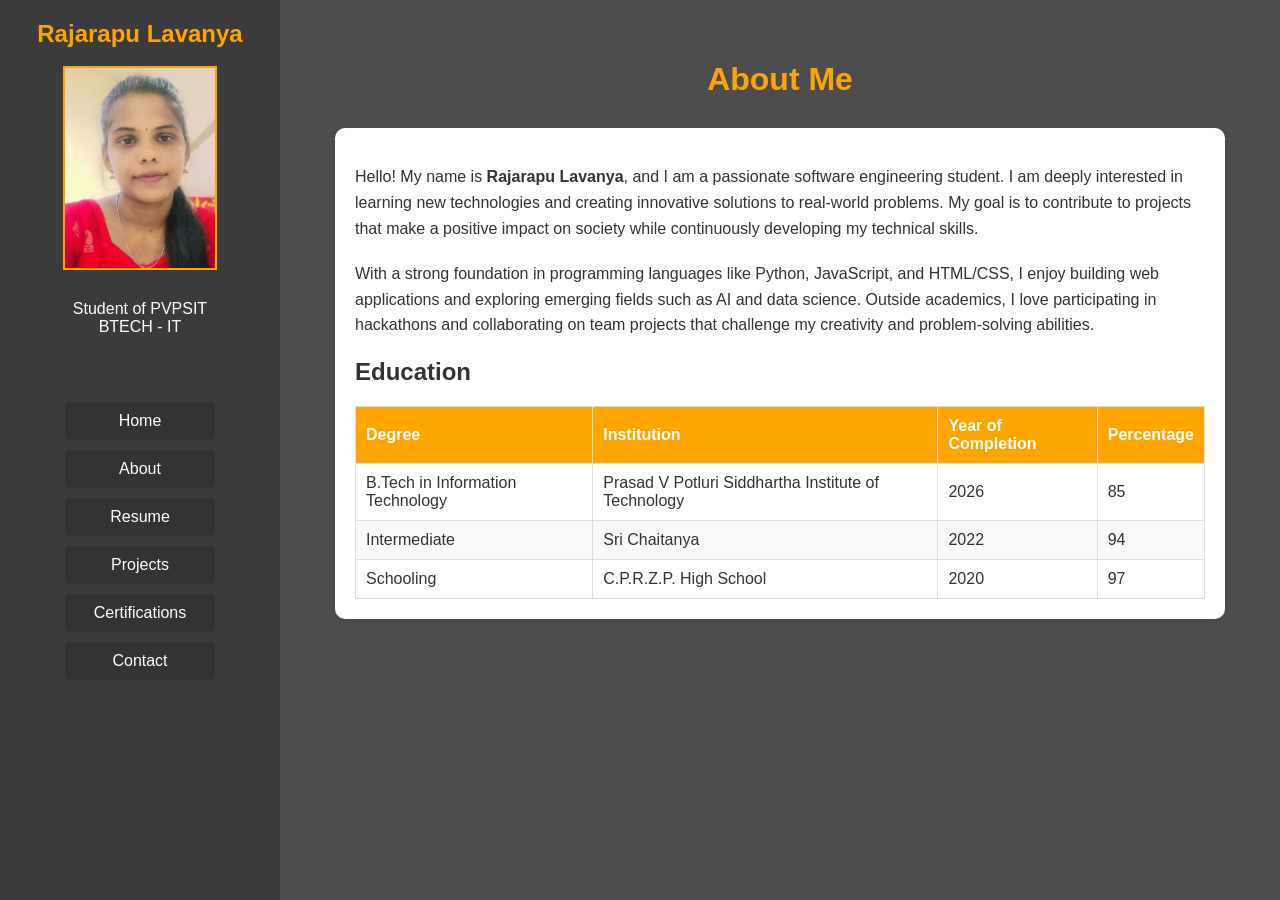
<file: index.html>
<!DOCTYPE html>
<html lang="en">
<head>
    <meta charset="UTF-8">
    <meta name="viewport" content="width=device-width, initial-scale=1.0">
    <title>Vertical Frames - 30% and 70%</title>
    <link rel="stylesheet" href="./styles/styles.css">
</head>
<body>
    <div class="container">
        <!-- Left Frame (30%) -->
        <div class="frame left-frame">
            <!-- Add Name and Image -->
            <div class="profile">
                <h2>Rajarapu Lavanya</h2><br>
                <img src="./images/lavanya.jpg" alt="Profile Picture">
                <p>Student of PVPSIT<br>BTECH - IT</p>
            </div>

            <!-- Navigation Links -->
            <nav class="navigation">
                <ul>
                    <li><a href="#home" onclick="loadContent('home.html')">Home</a></li>
                    <li><a href="#about" onclick="loadContent('about.html')">About</a></li>
                    <li><a href="#resume" onclick="loadContent('resume.html')">Resume</a></li>
                    <li><a href="#projects" onclick="loadContent('projects.html')">Projects</a></li>
                    <li><a href="#certifications" onclick="loadContent('certifications.html')">Certifications</a></li>
                    <li><a href="#contact" onclick="loadContent('contact.html')">Contact</a></li>
                </ul>
            </nav>
        </div>

        <!-- Right Frame (70%) -->
        <div class="frame right-frame">
            <iframe id="contentFrame" src="about.html" frameborder="0" style="width: 100%; height: 100%;"></iframe>
        </div>
    </div>

    <script>
        function loadContent(page) {
            document.getElementById('contentFrame').src = page;
        }
    </script>
</body>
</html>
</file>
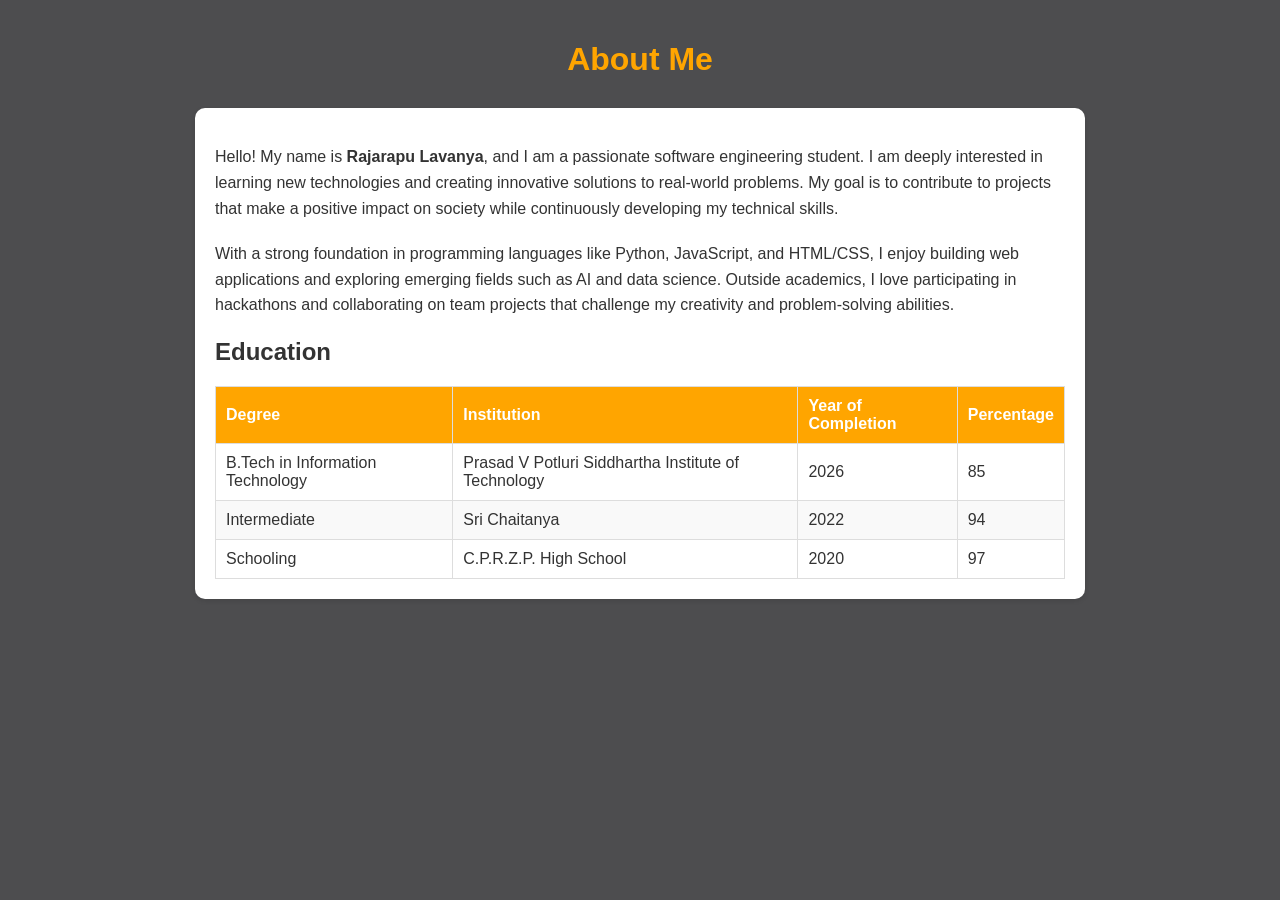
<file: about.html>
<!DOCTYPE html>
<html lang="en">
<head>
    <meta charset="UTF-8">
    <meta name="viewport" content="width=device-width, initial-scale=1.0">
    <title>About Me</title>
    <style>
        body {
            margin: 0;
            font-family: Arial, sans-serif;
            background-color: #4D4D4F;
            color: #333;
            padding: 20px;
        }

        h1 {
            color: orange;
            text-align: center;
        }

        .content {
            max-width: 850px;
            margin: 30px auto;
            background: #fff;
            padding: 20px;
            border-radius:10px;
            box-shadow: 0 2px 5px rgba(0, 0, 0, 0.1);
        }

        .content p {
            line-height: 1.6;
            margin-bottom: 20px;
        }

        table {
            width: 100%;
            border-collapse: collapse;
            margin-top: 20px;
        }

        table, th, td {
            border: 1px solid #ddd;
        }

        th, td {
            padding: 10px;
            text-align: left;
        }

        th {
            background-color: orange;
            color: #fff;
        }

        tr:nth-child(even) {
            background-color: #f9f9f9;
        }
    </style>
</head>
<body>
    <h1>About Me</h1>
    <div class="content">
        <!-- Introduction Paragraphs -->
        <p>
            Hello! My name is <strong>Rajarapu Lavanya</strong>, and I am a passionate software engineering student. I am deeply interested in learning new technologies and creating innovative solutions to real-world problems. My goal is to contribute to projects that make a positive impact on society while continuously developing my technical skills.
        </p>
        <p>
            With a strong foundation in programming languages like Python, JavaScript, and HTML/CSS, I enjoy building web applications and exploring emerging fields such as AI and data science. Outside academics, I love participating in hackathons and collaborating on team projects that challenge my creativity and problem-solving abilities.
        </p>

        <!-- Education Table -->
        <h2>Education</h2>
        <table>
            <thead>
                <tr>
                    <th>Degree</th>
                    <th>Institution</th>
                    <th>Year of Completion</th>
                    <th>Percentage</th>

                </tr>
            </thead>
            <tbody>
                <tr>
                    <td>B.Tech in Information Technology</td>
                    <td>Prasad V Potluri Siddhartha Institute of Technology</td>
                    <td>2026</td>
                    <td>85</td>
                </tr>
                <tr>
                    <td>Intermediate</td>
                    <td>Sri Chaitanya</td>
                    <td>2022</td>
                    <td>94</td>
                </tr>
                <tr>
                    <td>Schooling</td>
                    <td>C.P.R.Z.P. High School</td>
                    <td>2020</td>
                    <td>97</td>
                </tr>
            </tbody>
        </table>
    </div>
</body>
</html>
</file>
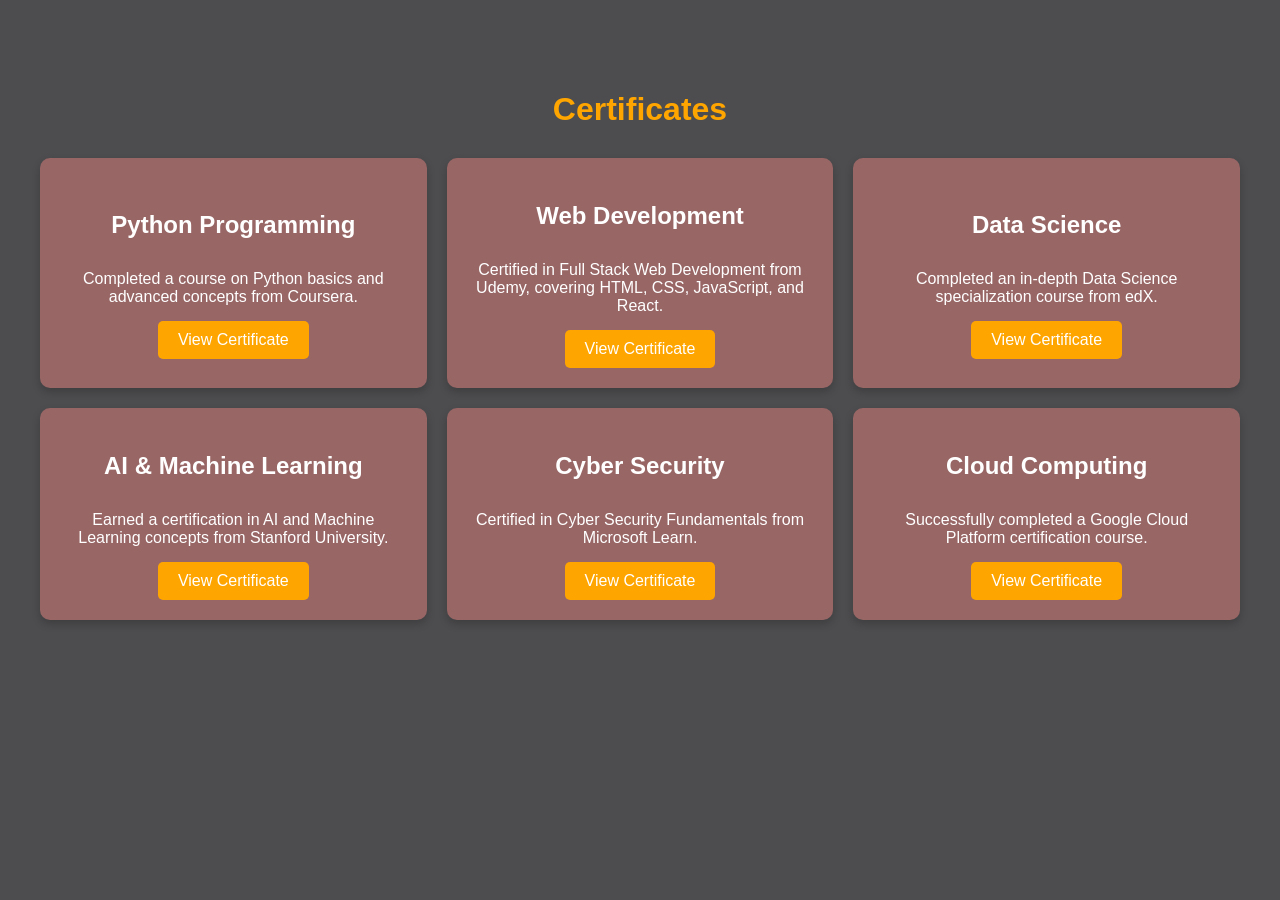
<file: certifications.html>
<!DOCTYPE html>
<html lang="en">
<head>
    <meta charset="UTF-8">
    <meta name="viewport" content="width=device-width, initial-scale=1.0">
    <title>Certificates</title>
    <style>
        body {
            font-family: 'Poppins', sans-serif;
            margin: 0;
            padding: 0;
            background-color: #4D4D4F;
            color: #333;
        }

        .container {
            max-width: 1200px;
            margin: 50px auto;
            padding: 20px;
        }

        h1 {
            text-align: center;
            color: orange;
            margin-bottom: 30px;
        }

        .certificates-grid {
            display: grid;
            grid-template-columns: repeat(3, 1fr); /* 3 certificates per row */
            gap: 20px;
        }

        .certificate-box {
            background-color: #996666;
            color: #fff;
            padding: 20px;
            border-radius: 10px;
            display: flex;
            flex-direction: column;
            justify-content: center;
            align-items: center;
            text-align: center;
            box-shadow: 0 4px 8px rgba(0, 0, 0, 0.2);
            transition: transform 0.3s ease, background-color 0.3s ease;
        }

        .certificate-box:hover {
            transform: translateY(-5px);
            background-color: #8c7373;
        }

        .certificate-box h3 {
            margin-bottom: 15px;
            font-size: 1.5em;
        }

        .certificate-box p {
            font-size: 1em;
            margin-bottom: 15px;
        }

        .certificate-box a {
            text-decoration: none;
            padding: 10px 20px;
            background-color: orange;
            color: #fff;
            border-radius: 5px;
            transition: background-color 0.3s;
        }

        .certificate-box a:hover {
            background-color: #d67d00;
        }

        /* Responsive Design */
        @media (max-width: 900px) {
            .certificates-grid {
                grid-template-columns: repeat(2, 1fr); /* 2 certificates per row on smaller screens */
            }
        }

        @media (max-width: 600px) {
            .certificates-grid {
                grid-template-columns: 1fr; /* 1 certificate per row on very small screens */
            }
        }
    </style>
</head>
<body>
    <div class="container">
        <h1>Certificates</h1>
        <div class="certificates-grid">
            <!-- Certificate 1 -->
            <div class="certificate-box">
                <h3>Python Programming</h3>
                <p>Completed a course on Python basics and advanced concepts from Coursera.</p>
                <a href="python.jpg" target="_blank">View Certificate</a>
            </div>
            <!-- Certificate 2 -->
            <div class="certificate-box">
                <h3>Web Development</h3>
                <p>Certified in Full Stack Web Development from Udemy, covering HTML, CSS, JavaScript, and React.</p>
                <a href="cpp.jpg" target="_blank">View Certificate</a>
            </div>
            <!-- Certificate 3 -->
            <div class="certificate-box">
                <h3>Data Science</h3>
                <p>Completed an in-depth Data Science specialization course from edX.</p>
                <a href="cprogramming.jpg" target="_blank">View Certificate</a>
            </div>
            <!-- Certificate 4 -->
            <div class="certificate-box">
                <h3>AI & Machine Learning</h3>
                <p>Earned a certification in AI and Machine Learning concepts from Stanford University.</p>
                <a href="java.jpg" target="_blank">View Certificate</a>
            </div>
            <!-- Certificate 5 -->
            <div class="certificate-box">
                <h3>Cyber Security</h3>
                <p>Certified in Cyber Security Fundamentals from Microsoft Learn.</p>
                <a href="softskills.jpg" target="_blank">View Certificate</a>
            </div>
            <!-- Certificate 6 -->
            <div class="certificate-box">
                <h3>Cloud Computing</h3>
                <p>Successfully completed a Google Cloud Platform certification course.</p>
                <a href="cloud.jpg" target="_blank">View Certificate</a>
            </div>
        </div>
    </div>
</body>
</html>
</file>
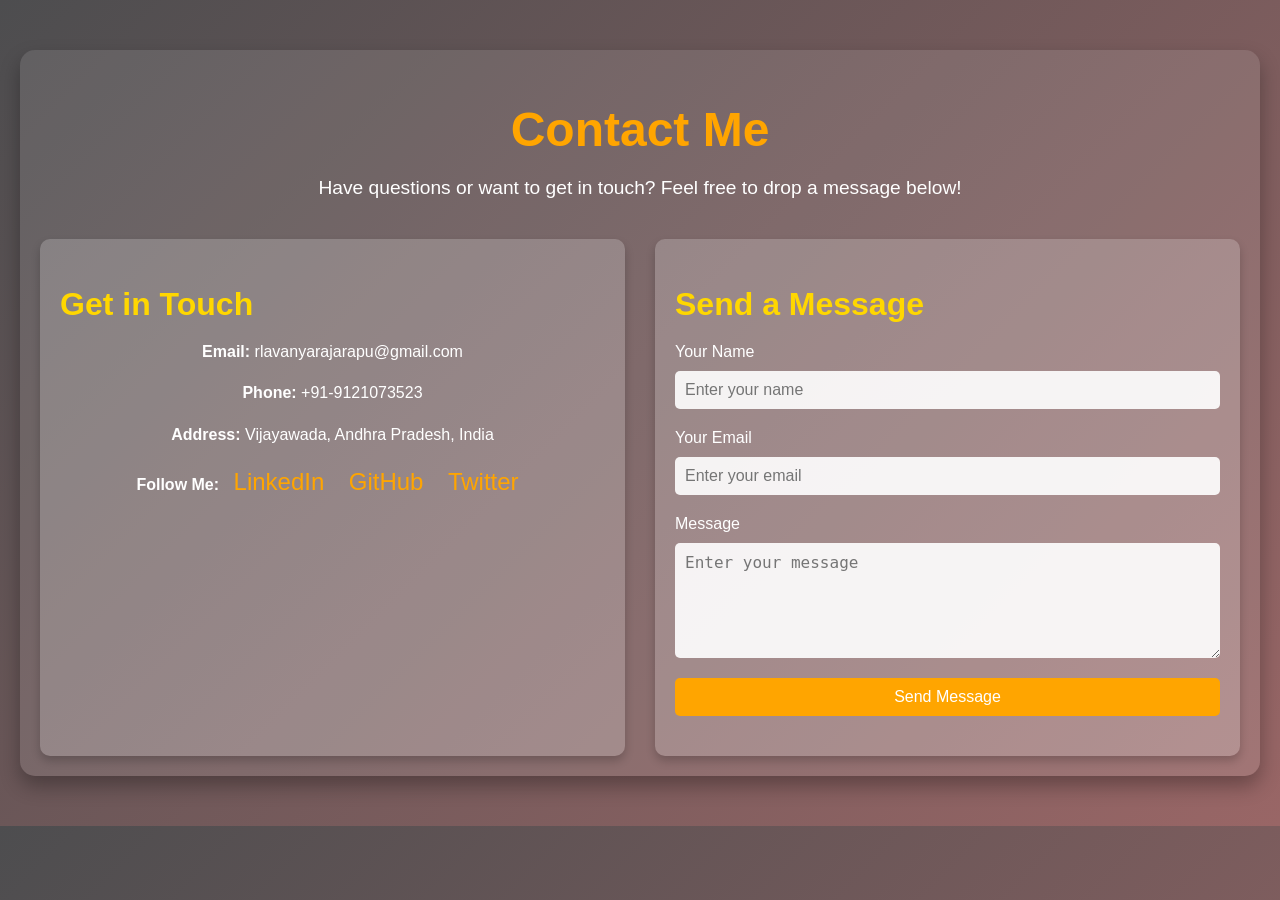
<file: contact.html>
<!DOCTYPE html>
<html lang="en">
<head>
    <meta charset="UTF-8">
    <meta name="viewport" content="width=device-width, initial-scale=1.0">
    <title>Contact</title>
    <style>
        body {
            font-family: 'Poppins', sans-serif;
            margin: 0;
            padding: 0;
            background: linear-gradient(135deg, #4D4D4F, #996666);
            color: #fff;
        }

        .container {
            max-width: 1200px;
            margin: 50px auto;
            padding: 20px;
            background: rgba(255, 255, 255, 0.1);
            border-radius: 15px;
            box-shadow: 0 10px 20px rgba(0, 0, 0, 0.3);
        }

        h1 {
            text-align: center;
            margin-bottom: 20px;
            font-size: 3rem;
            color: orange;
        }

        p {
            text-align: center;
            margin-bottom: 40px;
            font-size: 1.2rem;
        }

        .contact-grid {
            display: flex;
            flex-wrap: wrap;
            gap: 30px;
            justify-content: center;
        }

        .contact-info, .contact-form {
            flex: 1;
            min-width: 300px;
            padding: 20px;
            background: rgba(255, 255, 255, 0.2);
            border-radius: 10px;
            box-shadow: 0 5px 10px rgba(0, 0, 0, 0.2);
        }

        .contact-info h2 {
            color: #FFD700;
            font-size: 2rem;
            margin-bottom: 15px;
        }

        .contact-info p {
            font-size: 1rem;
            line-height: 1.6;
            margin-bottom: 15px;
        }

        .contact-info .social-links a {
            text-decoration: none;
            margin: 0 10px;
            color: orange;
            font-size: 1.5rem;
            transition: color 0.3s;
        }

        .contact-info .social-links a:hover {
            color: #FFD700;
        }

        .contact-form h2 {
            color: #FFD700;
            font-size: 2rem;
            margin-bottom: 20px;
        }

        .contact-form form {
            display: flex;
            flex-direction: column;
        }

        .contact-form label {
            margin-bottom: 10px;
            font-size: 1rem;
        }

        .contact-form input,
        .contact-form textarea,
        .contact-form button {
            margin-bottom: 20px;
            padding: 10px;
            font-size: 1rem;
            border: none;
            border-radius: 5px;
        }

        .contact-form input,
        .contact-form textarea {
            background: rgba(255, 255, 255, 0.9);
            color: #333;
        }

        .contact-form button {
            background: orange;
            color: #fff;
            cursor: pointer;
            transition: background-color 0.3s;
        }

        .contact-form button:hover {
            background: #d67d00;
        }

        /* Responsive Design */
        @media (max-width: 768px) {
            .contact-grid {
                flex-direction: column;
            }
        }
    </style>
</head>
<body>
    <div class="container">
        <h1>Contact Me</h1>
        <p>Have questions or want to get in touch? Feel free to drop a message below!</p>
        <div class="contact-grid">
            <!-- Contact Info Section -->
            <div class="contact-info">
                <h2>Get in Touch</h2>
                <p><strong>Email:</strong> rlavanyarajarapu@gmail.com</p>
                <p><strong>Phone:</strong> +91-9121073523</p>
                <p><strong>Address:</strong> Vijayawada, Andhra Pradesh, India</p>
                <p class="social-links">
                    <strong>Follow Me:</strong>
                    <a href="https://www.linkedin.com/in/r-lavanya-b7195a313/" target="_blank">LinkedIn</a>
                    <a href="https://github.com" target="_blank">GitHub</a>
                    <a href="https://twitter.com" target="_blank">Twitter</a>
                </p>
            </div>

            <!-- Contact Form Section -->
            <div class="contact-form">
                <h2>Send a Message</h2>
                <form action="#" method="POST">
                    <label for="name">Your Name</label>
                    <input type="text" id="name" name="name" placeholder="Enter your name" required>

                    <label for="email">Your Email</label>
                    <input type="email" id="email" name="email" placeholder="Enter your email" required>

                    <label for="message">Message</label>
                    <textarea id="message" name="message" rows="5" placeholder="Enter your message" required></textarea>

                    <button type="submit">Send Message</button>
                </form>
            </div>
        </div>
    </div>
</body>
</html>
</file>
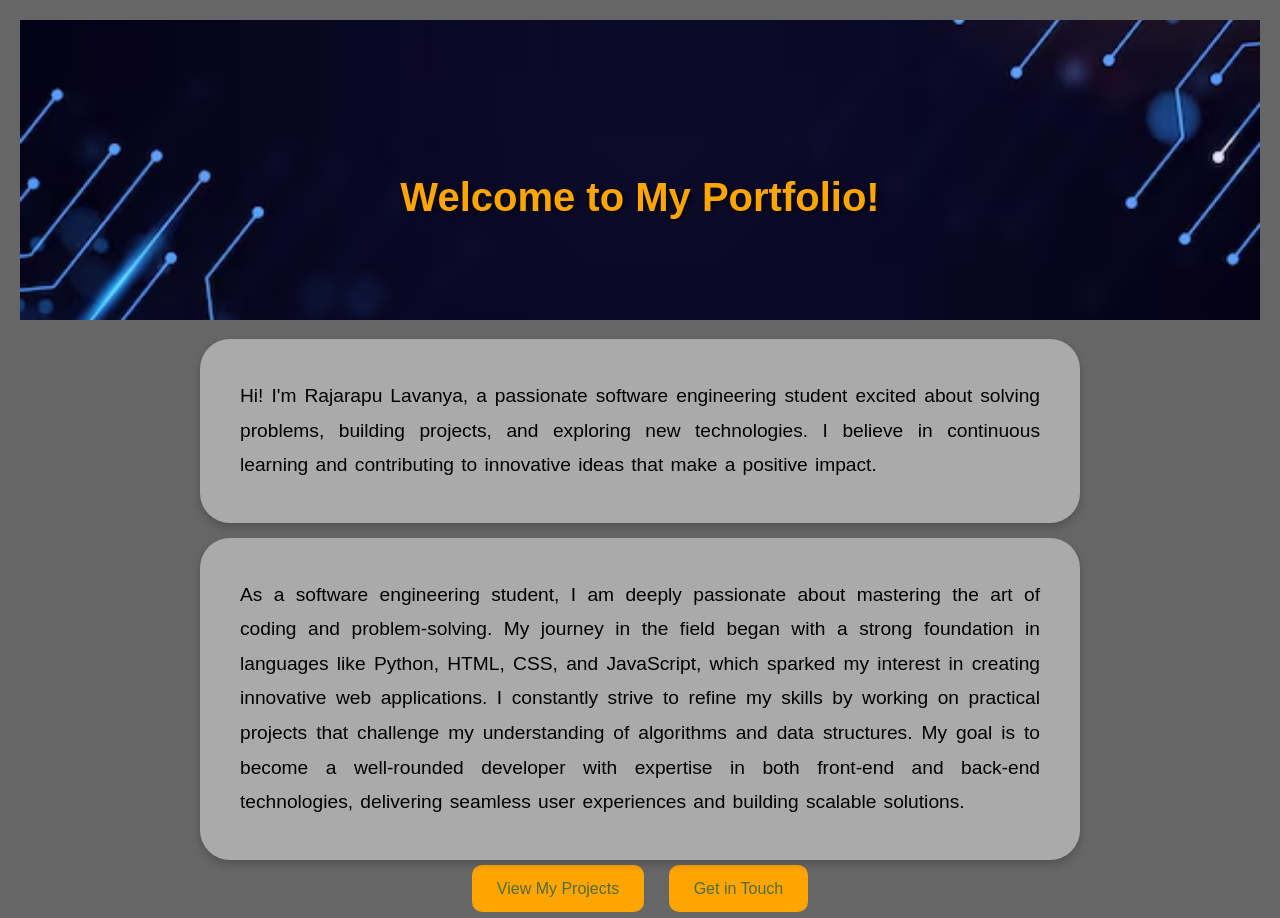
<file: home.html>
<!DOCTYPE html>
<html lang="en">
<head>
    <meta charset="UTF-8">
    <meta name="viewport" content="width=device-width, initial-scale=1.0">
    <title>Home Content</title>
    <style>
        body {
            margin: 0;
            padding: 0;
            font-family: 'Arial', sans-serif;
            background-color: #666666;
            color: #AAA;
        }

        .content-container {
            padding: 20px;
        }

        .welcome-section {
            position: relative;
            text-align: center;
        }

        .header-image {
            width: 100%;
            height: 300px;
            object-fit: cover;
        }

        .heading-overlay {
            position: absolute;
            top: 50%;            /* Position in the middle */
            left: 50%;
            transform: translate(-50%, -650%); /* Center it */
            font-size: 2.5rem;   /* Adjust font size */
                   /* Set text color */
            font-weight: bold;
            color: orange;        /* Set text color */
              /* Make text bold */
            text-shadow: 2px 2px 5px rgba(0, 0, 0, 0.7); /* Optional shadow for better readability */
        }

        .welcome-box {
            background-color: #AAA;
            color: orange;
            margin: 15px auto;
            padding: 40px;
            border-radius: 30px;
            box-shadow: 0 4px 8px rgba(0, 0, 0, 0.2);
            max-width: 800px;
        }

        .welcome-box p {
            font-size: 1.2rem;
            margin: 0;
            text-align: justify;
            color: black;
            font-weight: normal; /* Remove bold effect */
            word-spacing: 0.1em; /* Increase space between words */
            line-height: 1.8; /* Increase space between rows (lines) */
        }


        .button-container {
            text-align: center;
            margin-top: 20px;
        }

        .button-container a {
            text-decoration: none;
            background-color: orange;
            color: #556B2F;
            padding: 15px 25px;
            border-radius: 10px;
            font-size: 1rem;
            margin: 10px;
            transition: background-color 0.3s ease;
        }

        .button-container a:hover {
            background-color: #d67d00;
        }
    </style>
</head>
<body>
    <div class="content-container">
        <!-- Welcome Section -->
        <div class="welcome-section">
            <img src="image1.jpg" alt="Header Image" class="header-image">
            <h1 class="heading-overlay">Welcome to My Portfolio!</h1>
            <div class="welcome-box">
                <p>
                    Hi! I'm Rajarapu Lavanya, a passionate software engineering student excited about solving problems, 
                    building projects, and exploring new technologies. 
                    I believe in continuous learning and contributing to innovative ideas that make a positive impact.
                </p>
            </div>
            <div class="welcome-box">
                <p>
                    As a software engineering student, I am deeply passionate about mastering the art of coding and problem-solving. My journey in the field began with a strong foundation in languages like Python, HTML, CSS, and JavaScript, which sparked my interest in creating innovative web applications. I constantly strive to refine my skills by working on practical projects that challenge my understanding of algorithms and data structures. My goal is to become a well-rounded developer with expertise in both front-end and back-end technologies, delivering seamless user experiences and building scalable solutions.
                </p>
            </div>
        </div>

       

        <!-- Action Buttons -->
        <div class="button-container">
            <a href="projects.html" target="_parent">View My Projects</a>
            <a href="contact.html" target="_parent">Get in Touch</a>
        </div>
    </div>
</body>
</html>
</file>
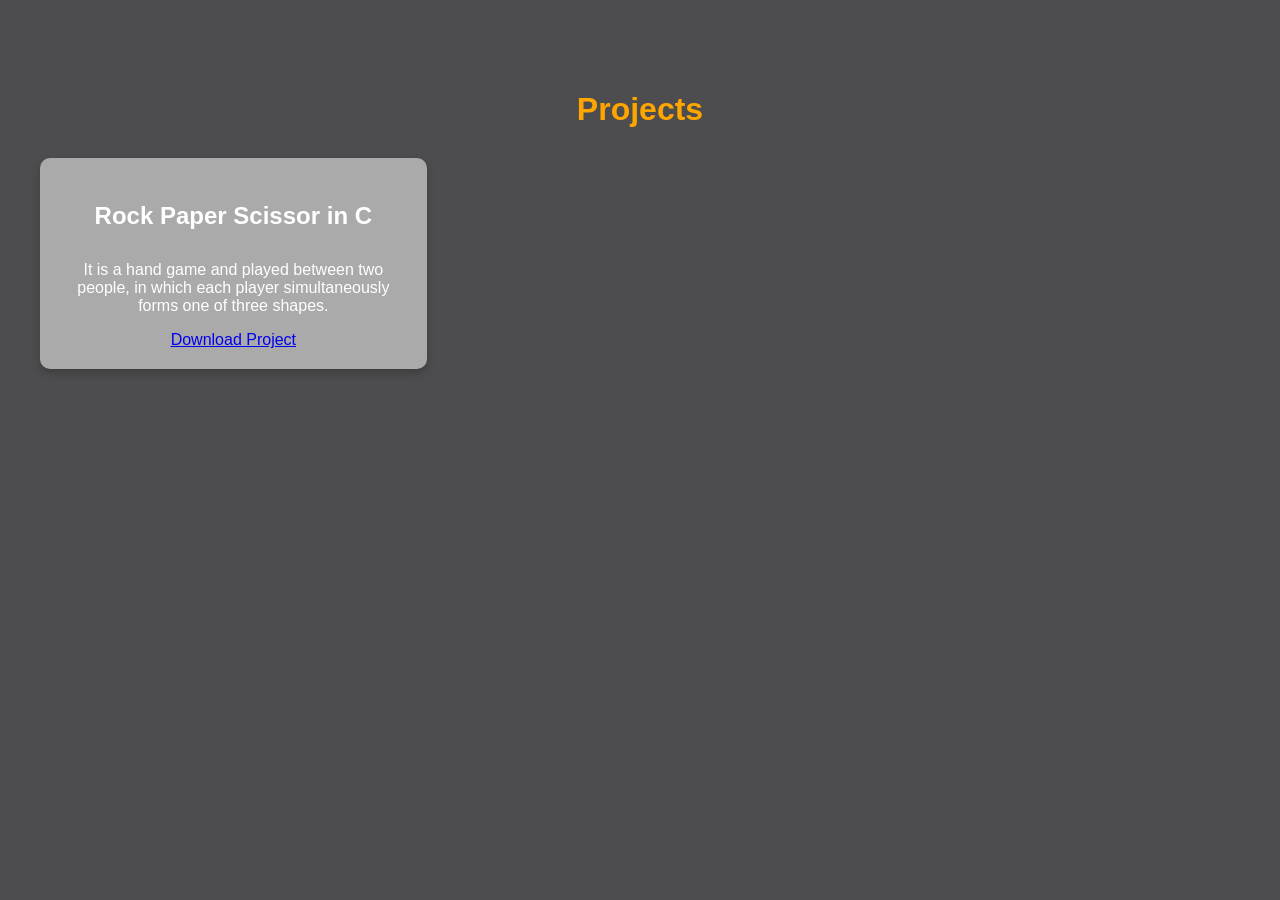
<file: projects.html>
<!DOCTYPE html>
<html lang="en">
<head>
    <meta charset="UTF-8">
    <meta name="viewport" content="width=device-width, initial-scale=1.0">
    <title>Projects</title>
    <style>
        body {
            font-family: 'Poppins', sans-serif;
            margin: 0;
            padding: 0;
            background-color: #4D4D4F;
            color: #333;
        }

        .container {
            max-width: 1200px;
            margin: 50px auto;
            padding: 20px;
        }

        h1 {
            text-align: center;
            color: orange;
            margin-bottom: 30px;
        }

        .projects-grid {
            display: grid;
            grid-template-columns: repeat(3, 1fr); /* 3 boxes per row */
            gap: 20px;
        }

        .project-box {
            background-color: #AAA;
            color: #fff;
            padding: 20px;
            border-radius: 10px;
            display: flex;
            flex-direction: column;
            justify-content: center;
            align-items: center;
            text-align: center;
            box-shadow: 0 4px 8px rgba(0, 0, 0, 0.2);
            transition: transform 0.3s ease, background-color 0.3s ease;
        }

        .project-box:hover {
            transform: translateY(-5px);
            background-color: #8c7373;
        }

        .project-box h3 {
            margin-bottom: 15px;
            font-size: 1.5em;
        }

        .project-box p {
            font-size: 1em;
        }

        /* Responsive Design */
        @media (max-width: 900px) {
            .projects-grid {
                grid-template-columns: repeat(2, 1fr); /* 2 boxes per row on smaller screens */
            }
        }

        @media (max-width: 600px) {
            .projects-grid {
                grid-template-columns: 1fr; /* 1 box per row on very small screens */
            }
        }
    </style>
</head>
<body>
    <div class="container">
        <h1>Projects</h1>
        <div class="projects-grid">
            <!-- Project 1 -->
            <div class="project-box">
                <h3>Rock Paper Scissor in C</h3>
                <p>
                    It is a hand game and played between two people, in which each player simultaneously forms one of three shapes. 
                </p>
                <a href="game.pdf"  download="RockPaperScissor">Download Project</a>
            </div>
            
        </div>
    </div>
</body>
</html>
</file>
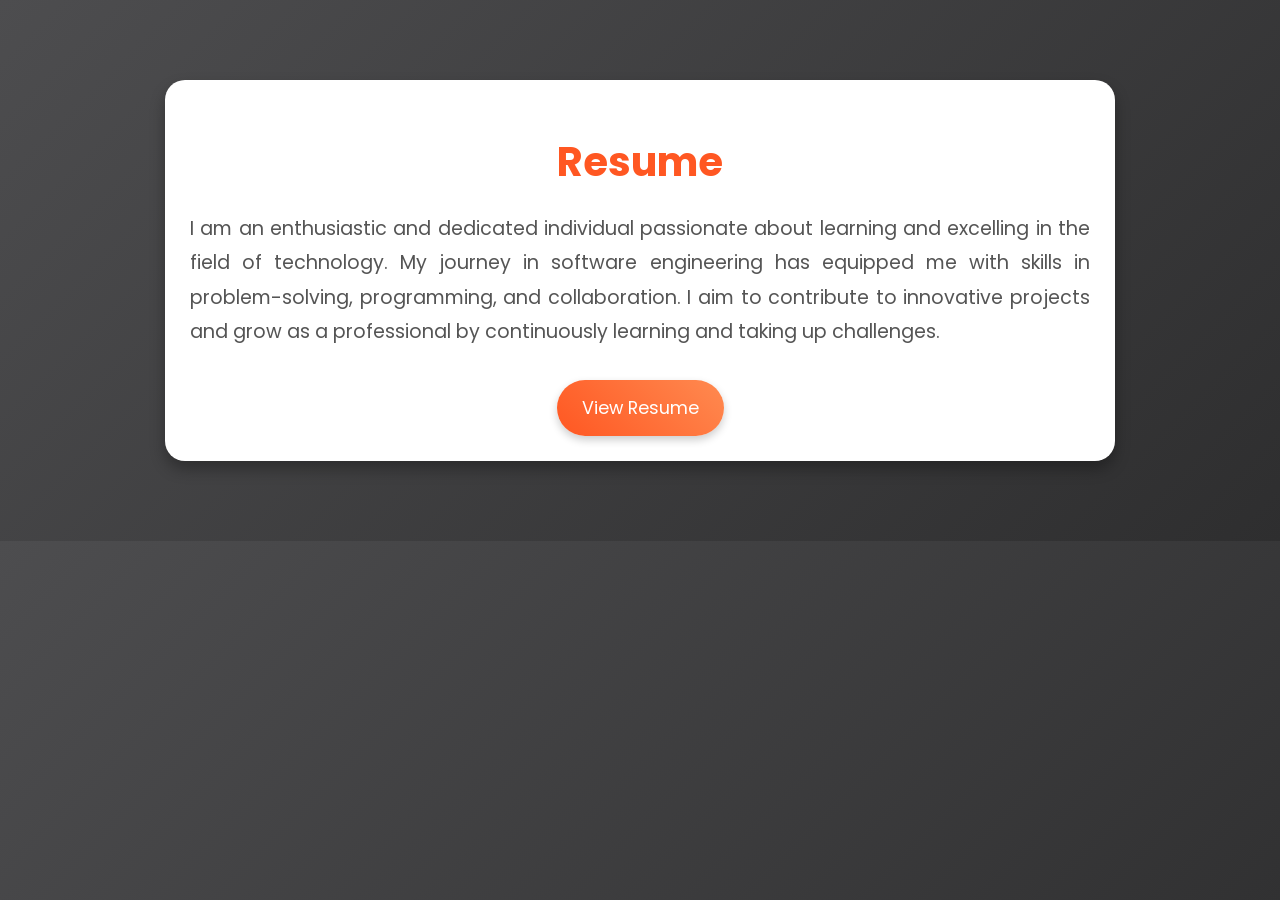
<file: resume.html>
<!DOCTYPE html>
<html lang="en">
<head>
    <meta charset="UTF-8">
    <meta name="viewport" content="width=device-width, initial-scale=1.0">
    <title>Resume</title>
    <style>
        /* General Styles */
        body {
            font-family: 'Poppins', sans-serif;
            margin: 0;
            padding: 0;
            background: linear-gradient(135deg, #4D4D4F, #2E2E2F);
            color: #333;
        }

        .container {
            max-width: 900px;
            margin: 80px auto;
            padding: 25px;
            background: #fff;
            border-radius: 20px;
            box-shadow: 0 8px 15px rgba(0, 0, 0, 0.3);
            text-align: center;
        }

        /* Heading */
        h1 {
            font-size: 2.5em;
            color: #FF5722;
            margin-bottom: 20px;
        }

        /* Declaration Paragraph */
        .declaration {
            font-size: 1.2em;
            margin-bottom: 30px;
            line-height: 1.8;
            color: #555;
            text-align: justify;
        }

        /* Decorative Line */
        .decorative-line {
            width: 50px;
            height: 5px;
            background: orange;
            margin: 15px auto;
            border-radius: 50px;
        }

        /* Button */
        .button-container {
            margin-top: 30px;
        }

        .resume-button {
            text-decoration: none;
            padding: 15px 25px;
            font-size: 1.1em;
            color: white;
            background: linear-gradient(45deg, #FF5722, #FF8A50);
            border: none;
            border-radius: 30px;
            cursor: pointer;
            transition: transform 0.3s, box-shadow 0.3s;
            box-shadow: 0 4px 8px rgba(0, 0, 0, 0.2);
            display: inline-block;
        }

        .resume-button:hover {
            transform: translateY(-5px);
            box-shadow: 0 8px 20px rgba(0, 0, 0, 0.3);
        }

        /* Footer */
        .footer {
            margin-top: 40px;
            font-size: 0.9em;
            color: #666;
        }

        .footer a {
            color: #FF5722;
            text-decoration: none;
        }

        .footer a:hover {
            text-decoration: underline;
        }
    </style>
    <!-- Google Font -->
    <link href="https://fonts.googleapis.com/css2?family=Poppins:wght@300;400;600&display=swap" rel="stylesheet">
</head>
<body>
    <div class="container">
        <h1>Resume</h1>
                <p class="declaration">
            I am an enthusiastic and dedicated individual passionate about learning and excelling in the field of technology. 
            My journey in software engineering has equipped me with skills in problem-solving, programming, and collaboration. 
            I aim to contribute to innovative projects and grow as a professional by continuously learning and taking up challenges.
        </p>

        <div class="button-container">
            <a href="resume.pdf" class="resume-button" target="_blank">View Resume</a>
        </div>
    </div>

  </body>
</html>
</file>
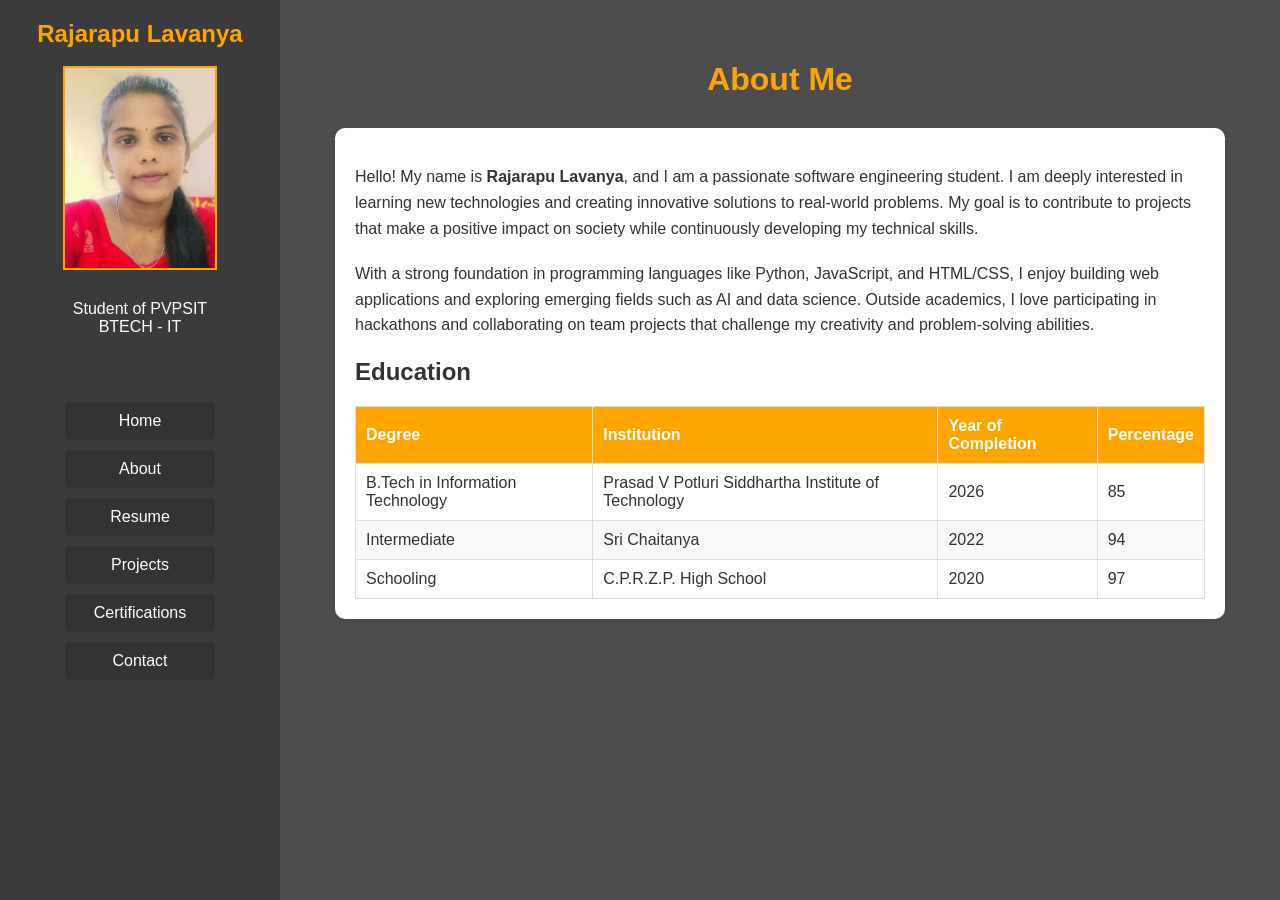
<file: sa.html>
<!DOCTYPE html>
<html lang="en">
<head>
    <meta charset="UTF-8">
    <meta name="viewport" content="width=device-width, initial-scale=1.0">
    <title>Vertical Frames - 30% and 70%</title>
    <link rel="stylesheet" href="styles.css">
</head>
<body>
    <div class="container">
        <!-- Left Frame (30%) -->
        <div class="frame left-frame">
            <!-- Add Name and Image -->
            <div class="profile">
                <h2>Rajarapu Lavanya</h2><br>
                <img src="lavanya.jpg" alt="Profile Picture">
                <p>Student of PVPSIT<br>BTECH - IT</p>
            </div>

            <!-- Navigation Links -->
            <nav class="navigation">
                <ul>
                    <li><a href="#home" onclick="loadContent('home.html')">Home</a></li>
                    <li><a href="#about" onclick="loadContent('about.html')">About</a></li>
                    <li><a href="#resume" onclick="loadContent('resume.html')">Resume</a></li>
                    <li><a href="#projects" onclick="loadContent('projects.html')">Projects</a></li>
                    <li><a href="#certifications" onclick="loadContent('certifications.html')">Certifications</a></li>
                    <li><a href="#contact" onclick="loadContent('contact.html')">Contact</a></li>
                </ul>
            </nav>
        </div>

        <!-- Right Frame (70%) -->
        <div class="frame right-frame">
            <iframe id="contentFrame" src="about.html" frameborder="0" style="width: 100%; height: 100%;"></iframe>
        </div>
    </div>

    <script>
        function loadContent(page) {
            document.getElementById('contentFrame').src = page;
        }
    </script>
</body>
</html>
</file>
<file: styles/styles.css>
/* General Styles */
body, html {
    margin: 0;
    padding: 0;
    height: 100%;
    font-family: Arial, sans-serif;
}

/* Container for the two frames */
.container {
    display: flex;
    height: 100vh;
}

/* Each frame */
.frame {
    display: flex;
    flex-direction: column;
    justify-content: flex-start;
    align-items: center;
    padding: 20px;
    text-align: center;
    color: white;
}

/* Left Frame (30%) */
.left-frame {
    flex: 2; /* 3 parts of total 10 */
    background-color: #3A3B3C; /* Dark background */
}

/* Right Frame (70%) */
.right-frame {
    flex: 8; /* 7 parts of total 10 */
    background-color: #4D4D4F; /* Orange background */
}

/* Profile section in the left frame */
.profile {
    text-align: center;
    margin-bottom: 20px;
}

.profile img {
    width: 150px;
    height: 200px;
    object-fit: cover;
    margin-bottom: 10px;
    border: 2px solid orange;
}

.profile h2 {
    margin: 0;
    color: orange;
    font-size: 1.5rem;
}
/* Navigation Links in Left Frame */
.navigation {
    margin-top: 20px;
}

.navigation ul {
    list-style-type: none;
    padding: 0;
    margin: 0;
    text-align: center;
}

.navigation ul li {
    margin: 10px 0;
}

.navigation ul li a {
    text-decoration: none;
    color: white;
    background-color: #333;
    padding: 10px 0; /* Adjust padding for uniform height */
    width: 150px; /* Fixed width for all links */
    border-radius: 5px;
    transition: background-color 0.3s;
    display: block; /* Ensures links take the full width */
    text-align: center; /* Centers the text */
}

.navigation ul li a:hover {
    background-color: orange;
}
</file>
<file: styles.css>
/* General Styles */
body, html {
    margin: 0;
    padding: 0;
    height: 100%;
    font-family: Arial, sans-serif;
}

/* Container for the two frames */
.container {
    display: flex;
    height: 100vh;
}

/* Each frame */
.frame {
    display: flex;
    flex-direction: column;
    justify-content: flex-start;
    align-items: center;
    padding: 20px;
    text-align: center;
    color: white;
}

/* Left Frame (30%) */
.left-frame {
    flex: 2; /* 3 parts of total 10 */
    background-color: #3A3B3C; /* Dark background */
}

/* Right Frame (70%) */
.right-frame {
    flex: 8; /* 7 parts of total 10 */
    background-color: #4D4D4F; /* Orange background */
}

/* Profile section in the left frame */
.profile {
    text-align: center;
    margin-bottom: 20px;
}

.profile img {
    width: 150px;
    height: 200px;
    object-fit: cover;
    margin-bottom: 10px;
    border: 2px solid orange;
}

.profile h2 {
    margin: 0;
    color: orange;
    font-size: 1.5rem;
}
/* Navigation Links in Left Frame */
.navigation {
    margin-top: 20px;
}

.navigation ul {
    list-style-type: none;
    padding: 0;
    margin: 0;
    text-align: center;
}

.navigation ul li {
    margin: 10px 0;
}

.navigation ul li a {
    text-decoration: none;
    color: white;
    background-color: #333;
    padding: 10px 0; /* Adjust padding for uniform height */
    width: 150px; /* Fixed width for all links */
    border-radius: 5px;
    transition: background-color 0.3s;
    display: block; /* Ensures links take the full width */
    text-align: center; /* Centers the text */
}

.navigation ul li a:hover {
    background-color: orange;
}
</file>
